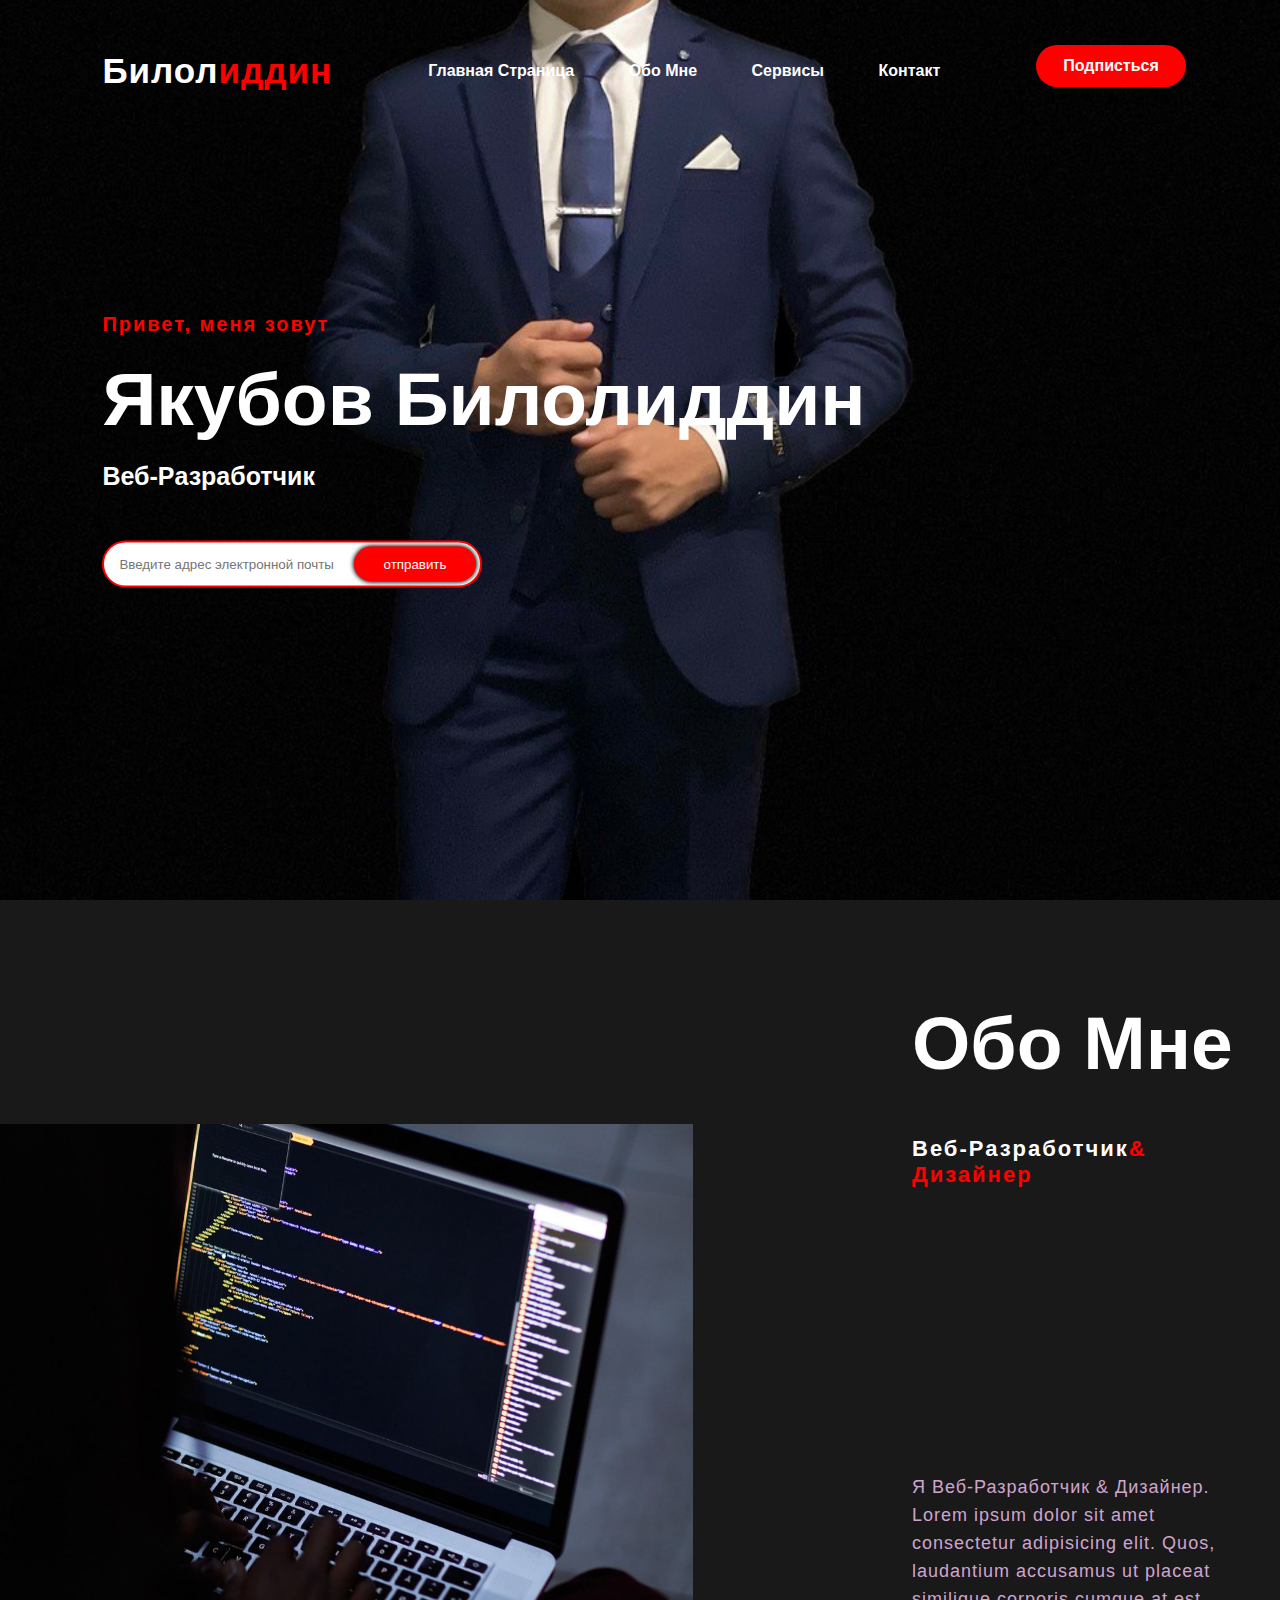
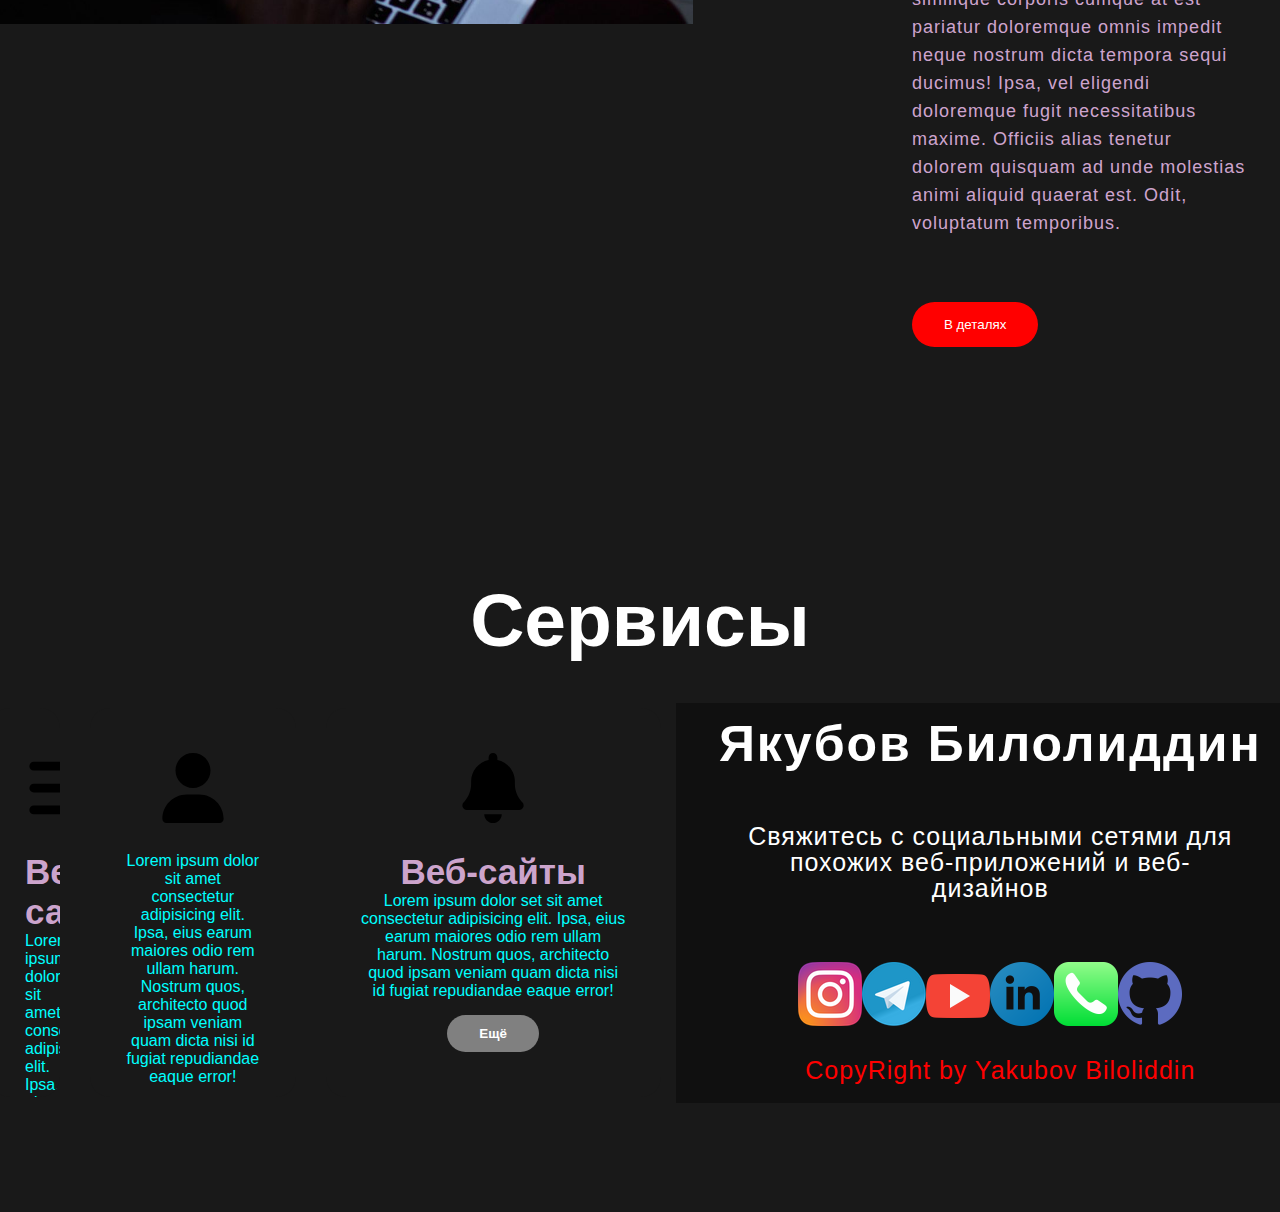
<file: index.html>
<!DOCTYPE html>
<html lang="en">
<head>
    <meta charset="UTF-8">
    <meta http-equiv="X-UA-Compatible" content="IE=edge">
    <meta name="viewport" content="width=device-width, initial-scale=1.0">
    <title>Главная страница</title>
    <link href="https://cdn.jsdelivr.net/npm/bootstrap@5.0.2/dist/css/bootstrap.min.css" rel="stylesheet" integrity="sha384-EVSTQN3/azprG1Anm3QDgpJLIm9Nao0Yz1ztcQTwFspd3yD65VohhpuuCOmLASjC" crossorigin="anonymous">
    <link rel="stylesheet" href="style.css">
</head>
<body>
    <body>
        <div class="hero">
            <nav>
                <h2 class="logo">Билол<span>иддин</span></h2>
                <ul>
                    <li><a href="index.html">Главная страница</a></li>
                    <li><a href="#about">Oбo мне</a></li>
                    <li><a href="#services">сервисы</a></li>
                    <li><a href="./contact.html">Контакт</a></li>
                </ul>
                <a href="#" class="btn">Подписться</a>
            </nav>
            <div class="content">
                <h4>Привет, меня зовут</h4>
                <h1>Якубов Билолиддин</h1>
                <h3>Bеб-Pазработчик</h3>
                <div class="newslatter">
                    <form action="#">
                        <input type="email" name="email" id="mail" placeholder="Введите адрес электронной почты">
                        <input type="submit" name="submit" value="отправить">
    
                    </form>
                </div>
            </div>
        </div>

        <!-- About -->
        <section class="about" id="about">
            <div class="main">
                <img src="./raasmm.jpg" alt="raasmm">
                <div class="about-me">
                    <h2>Oбо мне</h2>
                    <h5>Веб-Разработчик<span>& Дизайнер</span></h5>
                    <p>Я Веб-Разработчик & Дизайнер.  Lorem ipsum dolor sit amet consectetur adipisicing elit. Quos, laudantium accusamus ut placeat similique corporis cumque at est pariatur doloremque
                         omnis impedit neque nostrum dicta tempora sequi ducimus! Ipsa, vel eligendi doloremque fugit necessitatibus maxime. Officiis alias tenetur dolorem quisquam ad unde
                          molestias animi aliquid quaerat est. Odit, voluptatum 
                          temporibus.</p>
                          <a href="#"><button type="button">В деталях</button></a>
                </div>
            </div>
        </section>
        <!-- Services -->
        <div class="services" id="services">
            <div class="title">
            <h2>Сервисы</h2>
            </div>

            <div class="box">
                <div class="card">
                <img src="./bars-solid.svg" alt="" style="width: 70px; height: 70px;">
                    <h5>Веб-сайты</h5>
                    <div class="def">
                        <p>Lorem ipsum dolor sit amet consectetur adipisicing elit. Ipsa, eius earum maiores odio rem ullam harum. Nostrum quos, architecto quod ipsam veniam quam dicta nisi id fugiat repudiandae eaque error!</p>
                        <p style="text-align:center"><button>Ещё</button></p>
                    </div>
                </div>
               <!-- card boshlanish -->
                <div class="box">
                    <div class="card">
                    <img src="./user-solid.svg" alt="" style="width: 70px; height: 70px;">
                        <h5></h5>
                        <div class="def">
                            <p>Lorem ipsum dolor sit amet consectetur adipisicing elit. Ipsa, eius earum maiores odio rem ullam harum. Nostrum quos, architecto quod ipsam veniam quam dicta nisi id fugiat repudiandae eaque error!</p>
                            <p style="text-align:center"><button>Ещё</button></p>
            </div>
        </div>
        <div class="box">
            <div class="card">
            <img src="./bell-solid.svg" alt="" style="width: 70px; height: 70px;">
                <h5>Веб-сайты</h5>
                <div class="def">
                    <p>Lorem ipsum dolor set  sit amet consectetur adipisicing elit. Ipsa, eius earum maiores odio rem ullam harum. Nostrum quos, architecto quod ipsam veniam quam dicta nisi id fugiat repudiandae eaque error!</p>
                    <p style="text-align:center"><button>Ещё</button></p>
    </div>
</div>
</div>

<footer>
    <p>Якубов Билолиддин</p>
    <p>Свяжитесь с социальными сетями для похожих веб-приложений и веб-дизайнов</p>
    <div class="icons gap-3">
<a href="https://www.instagram.com/its_b1lol"><img src="./instagram (1).png" alt=""></a>
<a href="https://www.t.me/its_bilol"><img src="./telegram (1).png" alt=""></a>
<a href="https://www.youtube.com"><img src="./youtube.png" alt=""></a>
<a href="https://www.linkedin.com"><img src="./linkedin.png" alt=""></a>
<a href="+998908623216"><img src="./phone.png" alt=""></a>
<a href="https://www.github.com"><img src="./github.png" alt=""></a>
    </div>
    <p class="end">CopyRight by Yakubov Biloliddin</p>
</footer>
</body>
</html>
</file>
<file: style.css>
*{
    font-family: 'Prompt', sans-serif;
    padding: 0;
    margin: 0;
    box-sizing: border-box;
}

.hero{
    height: 100vh;
    width: 100%;
    background-image: url(./rasm.jpg);
    background-size: cover;
    background-position:  center;
    background-repeat: no-repeat;
}

nav{
    display: flex;
    align-items: center;
    justify-content: space-between;
    padding-top: 45px;
    padding-left: 8%;
}
.logo{
    color: #fff;
    font-size: 35px;
    letter-spacing: 1px;
    cursor: pointer;
}

span{
    color: red;
}

nav ul li{
list-style-type: none;
display: inline-block;
padding: 10px 25px;
}

nav ul li a{
    color: #fff;
    text-decoration: none;
    font-weight: bold;
    text-transform: capitalize;
}

nav ul li a:hover{
    color: red;
    transition:.4s;
}

.btn{
    background-color: red;
    color: #fff;
    text-decoration: none;
    border: 2px solid transparent;
    font-weight: bold;
    padding: 10px 25px;
    border-radius: 30px;
    margin-right: 8%;
    margin-bottom:10px;
}

.btn:hover{
    transform: scale(1.1);
    cursor:pointer;
}

.content{
    position: absolute;
    top: 50%;
    left: 8%;
    transform: translateY(-50%);
}

h1{
    color: #fff;
    margin: 20px 0px;
    font-size: 75px;
}

h3{
    color: #fff;
    font-size: 25px;
    margin-bottom: 50px;
}

h4{
    color: red;
    letter-spacing: 2px;
    font-size: 20px;
}

.newslatter form{
    width: 380px;
    max-width: 100%;
    position: relative;
}
.newslatter form input:first-child{
    display: inline-block;
    width: 100%;
    padding: 14px 130px 14px 15px;
    border-radius: 30px;
    border: 2px solid red;
    outline: none;
}

.newslatter form input:last-child{
    position: absolute;
    display: inline-block;
    outline: none;
    border: none;
    border-radius:30px;
    padding: 10px 30px;
    background-color: red;
    color: #fff;
    box-shadow:0px 0px 5px #000 , 0px 0px 5px #858585;
    top: 6px;
    right: 6px;

}

.about{
    width: 100%;
    padding: 100px 0px;
    background-color: #191919;
}

.about img{
    height: 500px;
    width: 880px;
    position: relative;
    bottom: 100px;
    right: 18%;
}

.about-me{
    width: 550px;
}

.main{
    width: 1130px;
    min-width: 95%;
    margin: 0 auto;
    display: flex;
    align-items: center;
    justify-content: space-around;
}
.about-me h2{
    color: #fff;
    font-size: 75px;
    text-transform: capitalize;
    margin-bottom: 400px;
}

.about-me h5{
    color: #fff;
    letter-spacing: 2px;
    font-size: 22px;
    position: relative;
    bottom: 350px;
    text-transform: capitalize;
}

.about-me p{
    color: #fcfc;
    letter-spacing: 1px;
    line-height: 28px;
    font-size: 18px;
    position: relative;
    bottom: 65px;
}

button{
background-color: red;
color: #fff;
text-decoration: none;
border:2px solid transparent;
padding: 13px 30px;
border-radius: 30px;
transition: 0.4s;
bottom: 100px;
}

button:hover{
    background-color: transparent;
    border: 2px solid red;
    cursor: pointer;
}

.services{
    background-color: #191919;
    width: 100%;
    padding: 100px 0px;
}

.title h2{
    color: #fff;
    font-size: 75px;
    width: 1130px;
    margin: 30px auto;
    text-align: center;
}

.box{
    display: flex;
    justify-content: center;
    align-items: center;
    min-height: 400px;   
}

.card{
    height: 389px;
    width: 335px;
    padding: 20px 35px;
    background-color: #191919;
    border-radius: 20px;
    margin: 15px;
    position: relative;
    overflow: hidden;
    text-align: center;
}

.card img{
    text-align: center;
    margin: 25px 0px;
}

h5{
    font-size: 35px;
    color: #fcfc;
}

.def p{
   color: aqua;
   font-size: 16px;
}

.card button{
    background-color: grey;
    color: #fff;
    text-decoration: none;
    border: 2px solid transparent;
    font-weight: bold;
    padding: 9px 30px;
    border-radius: 30px;
    transition: 0.4s;
    position: relative;
    top: 15px;

}

.card .button:hover{
    background-color: transparent;
    border: 12px;
}

footer{
display: flex;
flex-direction: column;
justify-content: center;
align-items: center;
width: 100%;
height: 400px;
position: relative;
background-color: #101010;
}

footer p:nth-child(1){
    font-size: 50px;
    color: #fff;
    margin-bottom: 50px;
    font-weight: bold;
    letter-spacing: 2px;
}

footer p:nth-child(2){
    font-size: 25px;
    color: #fff;
    margin-bottom: 30px;
    letter-spacing: 1px;
    text-align: center;
    line-height: 26px;
    width: 500px;
}

.icons{
    width:20px;
    height: 45px;
    display: flex;
    align-items: center;
    justify-content: center;
    margin: 35px 10px;
    padding: 30px;
}

.end{
    position: relative;
    color: red;
    bottom: 5px;
    font-size: 25px;
    left: 10px;
    letter-spacing:1px;
}

.box1{
    width: 1130px;
    min-width: 95%;
    margin: 0 auto;
    display: flex;
    align-items: center;
    justify-content: space-around;
}
</file>
